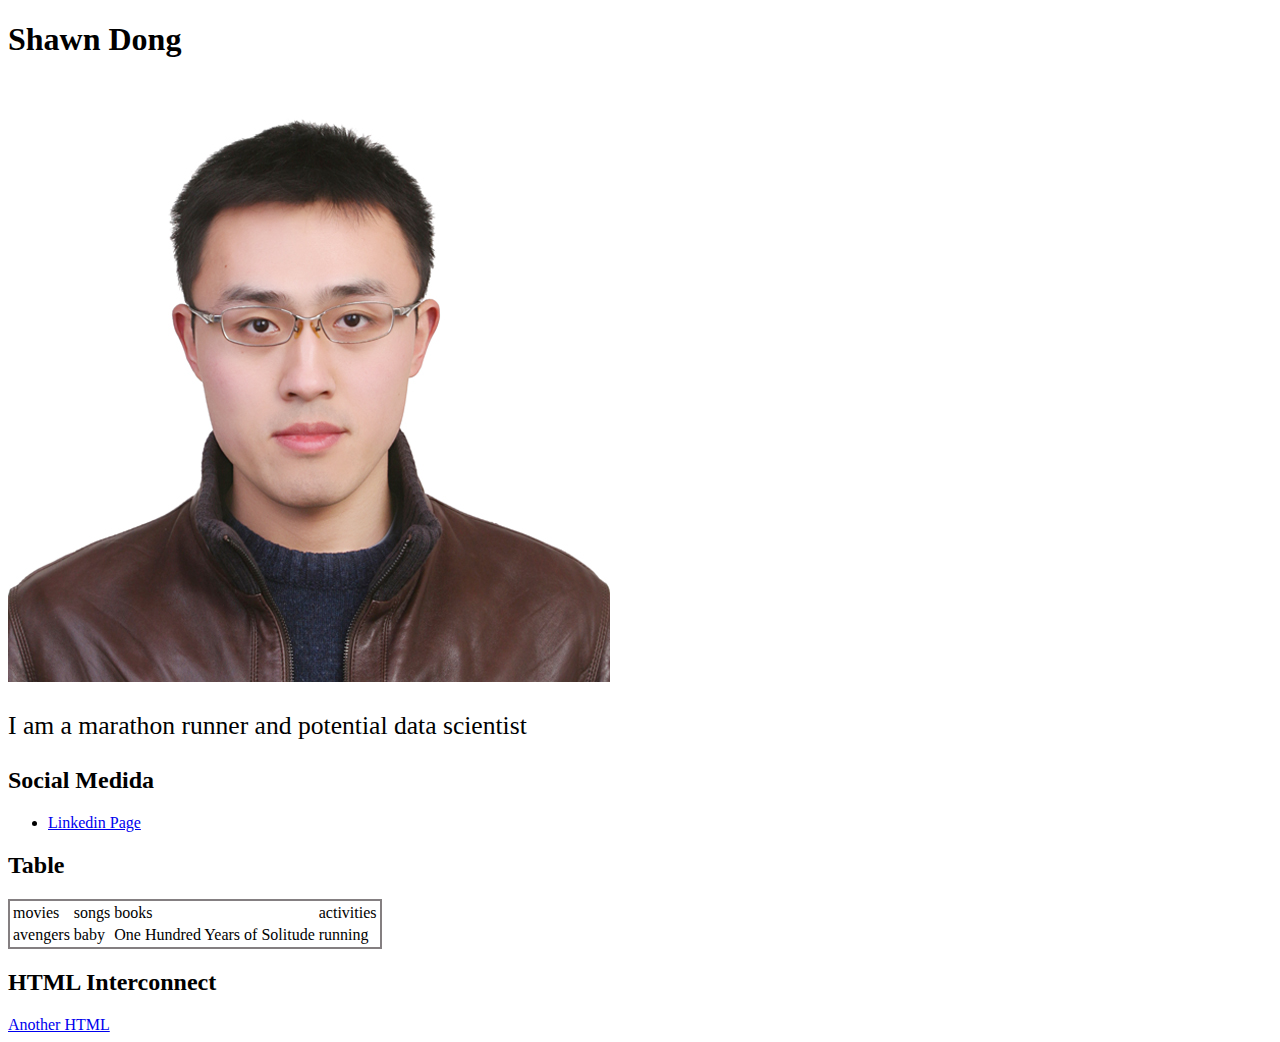
<file: index.html>
<!DOCTYPE html>
<html lang="en-us">
<head>
  <meta charset="UTF-8">
  <title>Basic HTML Bio</title>
</head>

<body>
  <h1>Shawn Dong</h1>
  <img src="assets/pictures/IMG_3005.JPG" alt="Shawn's image">
  <br>

  <p style="font-family: Calibri; font-size: 160%;">I am a marathon runner and potential data scientist</p>

  <h2>Social Medida</h2>
  <ul>
    <li><a href="https://www.linkedin.com/in/shawn-dong/" target="_blank">Linkedin Page</a></li>
  </ul>

  <h2>Table</h2>
  <table style="border: 2px solid rgba(10, 0, 3, 0.5)">
    <tr>
      <td>movies</td>
      <td>songs</td>
      <td>books</td>
      <td>activities</td>
    </tr>
    <tr>
      <td>avengers</td>
      <td>baby</td>
      <td>One Hundred Years of Solitude</td>
      <td>running</td>
    </tr>
  </table>

  <h2>HTML Interconnect</h2>
  <a href="/Users/apple/Documents/UT_Data_BootCamp/class-content/12-Web/1/Activities/04-Stu_MyFirst_HTML/Unsolved/my-first.html" target="_blank">Another HTML</a>

</body>

</html>
</file>
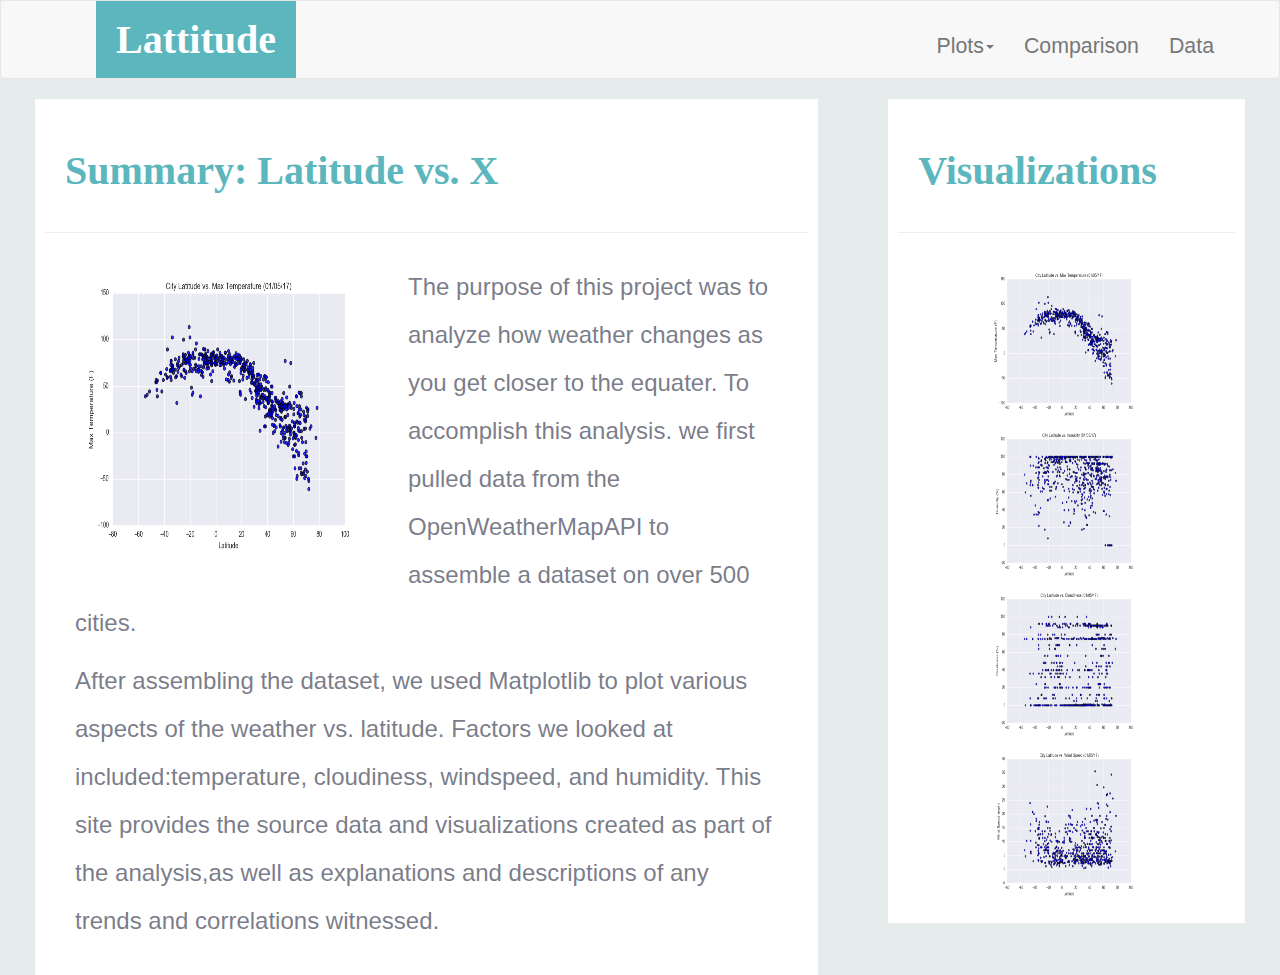
<file: Web Application/index.html>
<!DOCTYPE <!DOCTYPE html>
<html>
<head>
    <meta charset="utf-8" />
    <meta http-equiv="X-UA-Compatible" content="IE=edge">
    <title>Bootstrap Visualization Dash</title>
    <meta name="viewport" content="width=device-width, initial-scale=1">
    <link rel="stylesheet" href="styles.css" />
    <!-- load bootstrap last -->
    <link rel="stylesheet" href="https://maxcdn.bootstrapcdn.com/bootstrap/3.3.7/css/bootstrap.min.css" integrity="sha384-BVYiiSIFeK1dGmJRAkycuHAHRg32OmUcww7on3RYdg4Va+PmSTsz/K68vbdEjh4u" crossorigin="anonymous">
</head>

<style>
    body {background-color: rgb(230, 236, 235)}
</style>

<body>
    <!-- set up the nav bar -->
    <nav class="navbar navbar-default">
        <div class="container-fluid">
            <div class="navbar-header">
                <a href="./index.html" id="header"><font color="white">Lattitude</font></a>
            </div>
            <ul class="nav navbar-nav navbar-right">
                <li class="dropdown">
                    <a class="dropdown-toggle" data-toggle="dropdown" href="#">
                        Plots<span class="caret"></span>
                    </a>
                    <ul class="dropdown-menu">
                        <li><a href="./MaxTemperature.html">Max Temperature</a></li>
                        <li><a href="./Humidity.html">Humidity</a></li>
                        <li><a href="./Cloudiness.html">Cloudiness</a></li>
                        <li><a href="./WindSpeed.html">Wind Speed</a></li>
                    </ul>
                </li>
                <li><a href="./Comparison.html">Comparison</a></li>
                <li><a href="./Data.html">Data</a></li>
            </ul>
        </div>
    </nav>

    <div class="container-fluid">
        <div class="row justify-content-around">
            <div class="col-sm-12 col-lg-8">
                <div class="header-box">
                    <div class="page-header">
                        <h1 class="title">Summary: Latitude vs. X</h1>
                    </div>
                    <div class="image-box">
                        <div class="left-image">
                            <img src="./Resources/assets/images/Fig1.png" alt="Latitude vs. Max Temperature" height="300" width="300" align="left">
                        </div>
                        <p class="paragraph"> 
                            The purpose of this project was to analyze how weather changes as you get closer to the equater. To accomplish this analysis. we first pulled data from the OpenWeatherMapAPI to assemble a dataset on over 500 cities.
                        </p>
                        <p class="paragraph">
                            After assembling the dataset, we used Matplotlib to plot various aspects of the weather vs. latitude. Factors we looked at included:temperature, cloudiness, windspeed, and humidity. This site provides the source data and visualizations created as part of the analysis,as well as explanations and descriptions of any trends and correlations witnessed.
                        </p>
                    </div>
                </div>
            </div>
            <div class="col-sm-12 col-lg-4">
                <div class="header-box">
                    <div class="page-header">
                        <h1 class="title">Visualizations</h1>
                    </div>
                    <div class="image-box">
                        <a href="./MaxTemperature.html">
                            <img src="./Resources/assets/images/Fig1.png" alt="Latitude vs. Max Temperature" class="imgnav">
                        </a>
                        <a href="./Humidity.html">
                            <img src="./Resources/assets/images/Fig2.png" alt="Latitude vs. Humidity" class="imgnav">
                        </a>
                        <a href="./Cloudiness.html">
                            <img src="./Resources/assets/images/Fig3.png" alt="Latitude vs. Cloudiness" class="imgnav">
                        </a>
                        <a href="./WindSpeed.html">
                            <img src="./Resources/assets/images/Fig4.png" alt="Latitude vs. WindSpeed" class="imgnav">
                        </a>
                    </div>
                </div>
            </div>
        </div>
    </div>
    

    <script src="https://code.jquery.com/jquery-3.3.1.slim.min.js" integrity="sha384-q8i/X+965DzO0rT7abK41JStQIAqVgRVzpbzo5smXKp4YfRvH+8abtTE1Pi6jizo" crossorigin="anonymous"></script>
    <script src="https://cdnjs.cloudflare.com/ajax/libs/popper.js/1.14.3/umd/popper.min.js" integrity="sha384-ZMP7rVo3mIykV+2+9J3UJ46jBk0WLaUAdn689aCwoqbBJiSnjAK/l8WvCWPIPm49" crossorigin="anonymous"></script>
    <script src="https://stackpath.bootstrapcdn.com/bootstrap/4.1.3/js/bootstrap.min.js" integrity="sha384-ChfqqxuZUCnJSK3+MXmPNIyE6ZbWh2IMqE241rYiqJxyMiZ6OW/JmZQ5stwEULTy" crossorigin="anonymous"></script>
</body>
</html>
</file>
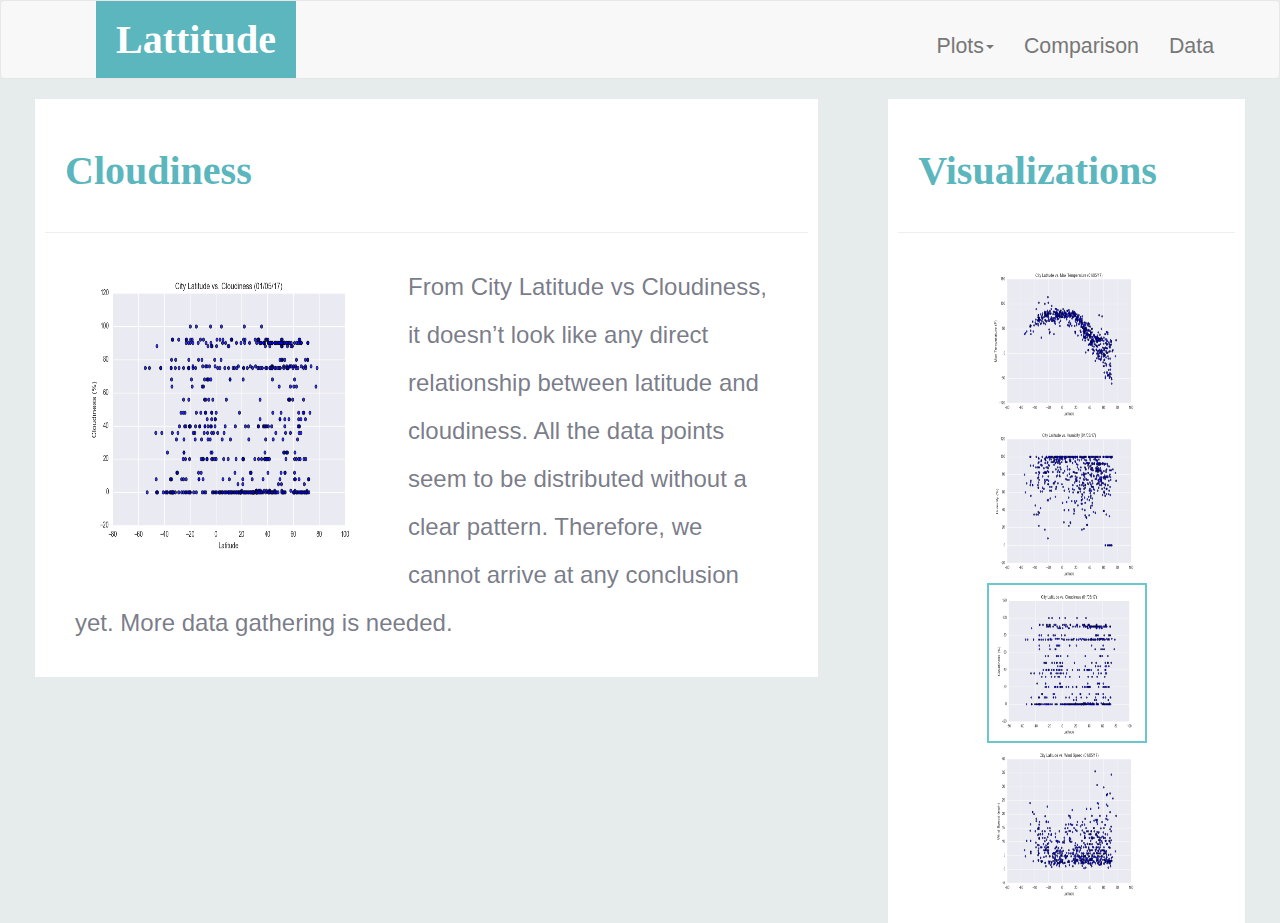
<file: Cloudiness.html>
<!DOCTYPE <!DOCTYPE html>
<html>
<head>
    <meta charset="utf-8" />
    <meta http-equiv="X-UA-Compatible" content="IE=edge">
    <title>Bootstrap Visualization Dash</title>
    <meta name="viewport" content="width=device-width, initial-scale=1">
    <link rel="stylesheet" href="styles.css" />
    <!-- load bootstrap last -->
    <link rel="stylesheet" href="https://maxcdn.bootstrapcdn.com/bootstrap/3.3.7/css/bootstrap.min.css" integrity="sha384-BVYiiSIFeK1dGmJRAkycuHAHRg32OmUcww7on3RYdg4Va+PmSTsz/K68vbdEjh4u" crossorigin="anonymous">
</head>

<style>
    body {background-color: rgb(230, 236, 235)}
</style>

<body>
    <!-- set up the nav bar -->
    <nav class="navbar navbar-default">
        <div class="container-fluid">
            <div class="navbar-header">
                <a href="./index.html" id="header"><font color="white">Lattitude</font></a>
            </div>
            <ul class="nav navbar-nav navbar-right">
                <li class="dropdown">
                    <a class="dropdown-toggle" data-toggle="dropdown" href="#">
                        Plots<span class="caret"></span>
                    </a>
                    <ul class="dropdown-menu">
                        <li><a href="./MaxTemperature.html">Max Temperature</a></li>
                        <li><a href="./Humidity.html">Humidity</a></li>
                        <li><a href="./Cloudiness.html">Cloudiness</a></li>
                        <li><a href="./WindSpeed.html">Wind Speed</a></li>
                    </ul>
                </li>
                <li><a href="./Comparison.html">Comparison</a></li>
                <li><a href="./Data.html">Data</a></li>
            </ul>
        </div>
    </nav>

    <div class="container-fluid">
        <div class="row justify-content-around">
            <div class="col-sm-12 col-lg-8">
                <div class="header-box">
                    <div class="page-header">
                        <h1 class="title">Cloudiness</h1>
                    </div>
                    <div class="image-box">
                        <div class="left-image">
                            <img src="./Resources/assets/images/Fig3.png" alt="Latitude vs. Cloudiness" height="300" width="300" align="left">
                        </div>
                        <p class="paragraph"> 
                            From City Latitude vs Cloudiness, it doesn’t look like any direct relationship between latitude and cloudiness. All the data points seem to be distributed without a clear pattern. Therefore, we cannot arrive at any conclusion yet. More data gathering is needed.
                        </p>
                    </div>
                </div>
            </div>
            <div class="col-sm-12 col-lg-4">
                <div class="header-box">
                    <div class="page-header">
                        <h1 class="title">Visualizations</h1>
                    </div>
                    <div class="image-box">
                        <a href="./MaxTemperature.html">
                            <img src="./Resources/assets/images/Fig1.png" alt="Latitude vs. Max Temperature" class="imgnav">
                        </a>
                        <a href="./Humidity.html">
                            <img src="./Resources/assets/images/Fig2.png" alt="Latitude vs. Humidity" class="imgnav">
                        </a>
                        <a href="./Cloudiness.html">
                            <img src="./Resources/assets/images/Fig3.png" alt="Latitude vs. Cloudiness" class="imgnav active">
                        </a>
                        <a href="./WindSpeed.html">
                            <img src="./Resources/assets/images/Fig4.png" alt="Latitude vs. WindSpeed" class="imgnav">
                        </a>
                    </div>
                </div>
            </div>
        </div>
    </div>
    

    <script src="https://code.jquery.com/jquery-3.3.1.slim.min.js" integrity="sha384-q8i/X+965DzO0rT7abK41JStQIAqVgRVzpbzo5smXKp4YfRvH+8abtTE1Pi6jizo" crossorigin="anonymous"></script>
    <script src="https://cdnjs.cloudflare.com/ajax/libs/popper.js/1.14.3/umd/popper.min.js" integrity="sha384-ZMP7rVo3mIykV+2+9J3UJ46jBk0WLaUAdn689aCwoqbBJiSnjAK/l8WvCWPIPm49" crossorigin="anonymous"></script>
    <script src="https://stackpath.bootstrapcdn.com/bootstrap/4.1.3/js/bootstrap.min.js" integrity="sha384-ChfqqxuZUCnJSK3+MXmPNIyE6ZbWh2IMqE241rYiqJxyMiZ6OW/JmZQ5stwEULTy" crossorigin="anonymous"></script>
</body>
</html>
</file>
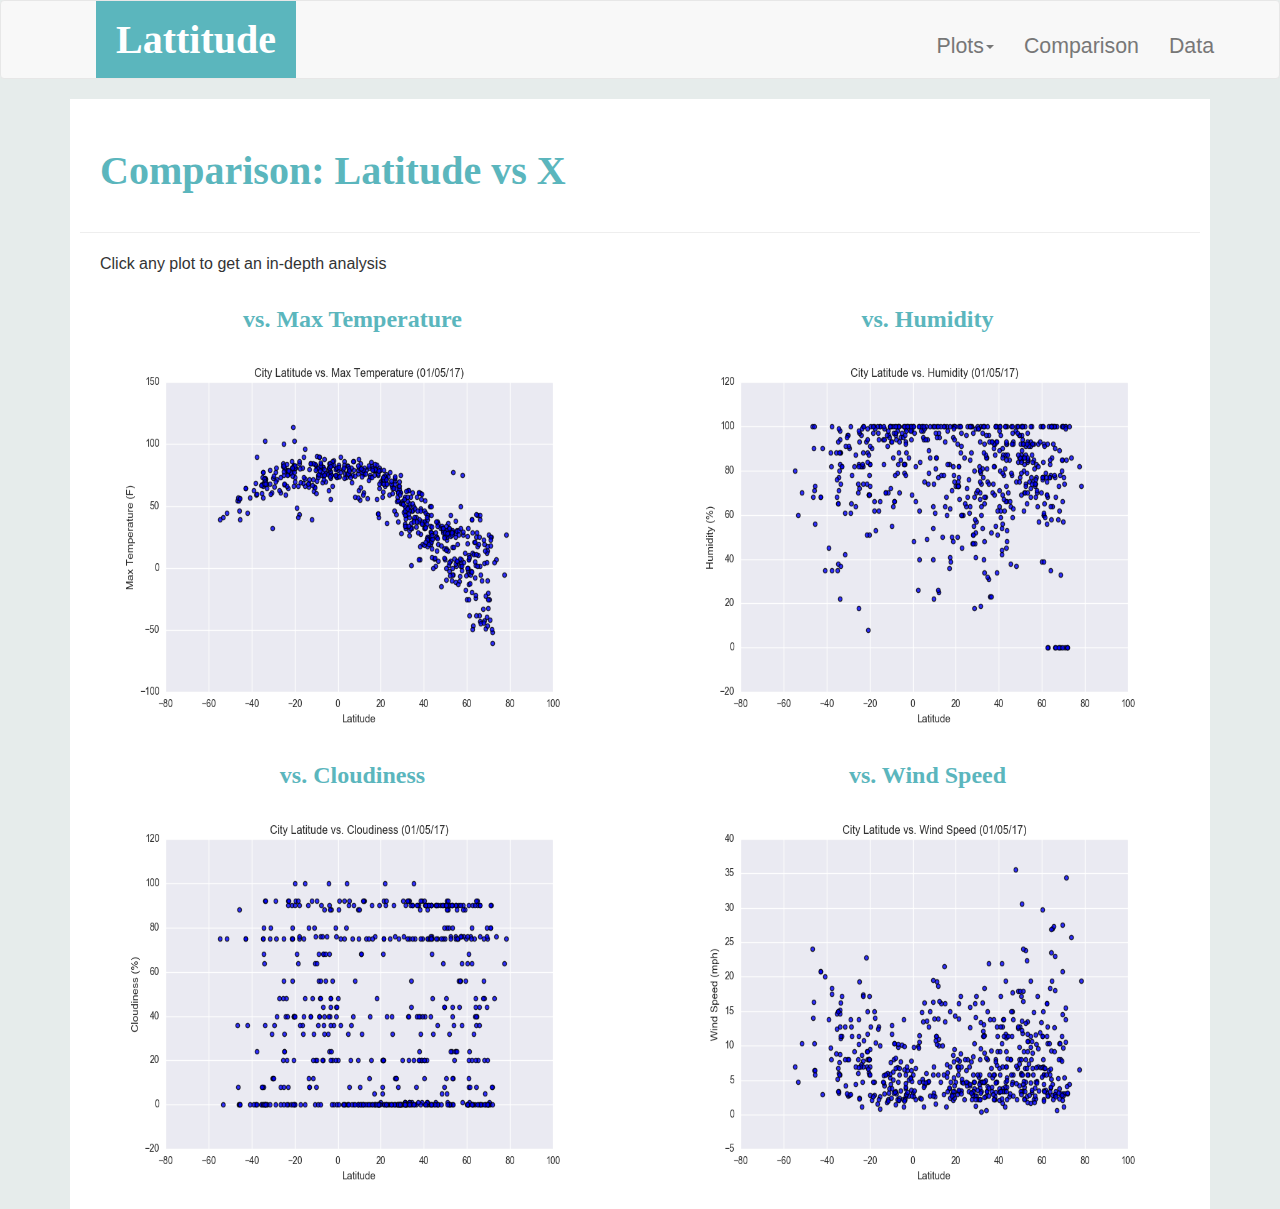
<file: Comparison.html>
<!DOCTYPE <!DOCTYPE html>
<html>
<head>
    <meta charset="utf-8" />
    <meta http-equiv="X-UA-Compatible" content="IE=edge">
    <title>Bootstrap Visualization Dash</title>
    <meta name="viewport" content="width=device-width, initial-scale=1">
    <link rel="stylesheet" href="styles.css" />
    <link rel="stylesheet" href="https://maxcdn.bootstrapcdn.com/bootstrap/3.3.7/css/bootstrap.min.css" integrity="sha384-BVYiiSIFeK1dGmJRAkycuHAHRg32OmUcww7on3RYdg4Va+PmSTsz/K68vbdEjh4u" crossorigin="anonymous">
</head>

<style>
    body {background-color: rgb(230, 236, 235)}
</style>

<body>
    <!-- set up the nav bar -->
    <nav class="navbar navbar-default">
        <div class="container-fluid">
            <div class="navbar-header">
                <a href="./index.html" id="header"><font color="white">Lattitude</font></a>
            </div>
            <ul class="nav navbar-nav navbar-right">
                <li class="dropdown">
                    <a class="dropdown-toggle" data-toggle="dropdown" href="#">
                        Plots<span class="caret"></span>
                    </a>
                    <ul class="dropdown-menu">
                        <li><a href="./MaxTemperature.html">Max Temperature</a></li>
                        <li><a href="./Humidity.html">Humidity</a></li>
                        <li><a href="./Cloudiness.html">Cloudiness</a></li>
                        <li><a href="./WindSpeed.html">Wind Speed</a></li>
                    </ul>
                </li>
                <li><a href="./Comparison.html">Comparison</a></li>
                <li><a href="./Data.html">Data</a></li>
            </ul>
        </div>
    </nav>

    <div class="container">
        <div class="box">
            <div class="page-header">
                <h1 class="title">Comparison: Latitude vs X</h1>
            </div>
            <p class="instruction">Click any plot to get an in-depth analysis</p>
            <div class="comparison-img-box">
            <div class="row justify-content-around">
                <div class="col-md-12 col-lg-6">
                    <h3 class="comparison-subtitle">vs. Max Temperature</h3>
                    <a href="./MaxTemperature.html">
                        <img src="./Resources/assets/images/Fig1.png" alt="Latitude vs. Max Temperature" class="comparison-img">
                    </a>
                </div>
                <div class="col-md-12 col-lg-6">
                    <h3 class="comparison-subtitle">vs. Humidity</h3>
                    <a href="./Humidity.html">
                        <img src="./Resources/assets/images/Fig2.png" alt="Latitude vs. Humidity" class="comparison-img">
                    </a>
                </div>
                <div class="col-md-12 col-lg-6">
                    <h3 class="comparison-subtitle">vs. Cloudiness</h3>
                    <a href="./Cloudiness.html">
                        <img src="./Resources/assets/images/Fig3.png" alt="Latitude vs. Cloudiness" class="comparison-img">
                    </a>
                </div>
                <div class="col-md-12 col-lg-6">
                    <h3 class="comparison-subtitle">vs. Wind Speed</h3>
                    <a href="./WindSpeed.html">
                        <img src="./Resources/assets/images/Fig4.png" alt="Latitude vs. WindSpeed" height="400" width="500" class="comparison-img">
                    </a>
                </div>
            </div>
        </div>
    </div>

    <script src="https://code.jquery.com/jquery-3.3.1.slim.min.js" integrity="sha384-q8i/X+965DzO0rT7abK41JStQIAqVgRVzpbzo5smXKp4YfRvH+8abtTE1Pi6jizo" crossorigin="anonymous"></script>
    <script src="https://cdnjs.cloudflare.com/ajax/libs/popper.js/1.14.3/umd/popper.min.js" integrity="sha384-ZMP7rVo3mIykV+2+9J3UJ46jBk0WLaUAdn689aCwoqbBJiSnjAK/l8WvCWPIPm49" crossorigin="anonymous"></script>
    <script src="https://stackpath.bootstrapcdn.com/bootstrap/4.1.3/js/bootstrap.min.js" integrity="sha384-ChfqqxuZUCnJSK3+MXmPNIyE6ZbWh2IMqE241rYiqJxyMiZ6OW/JmZQ5stwEULTy" crossorigin="anonymous"></script>

</body>
</html>
</file>
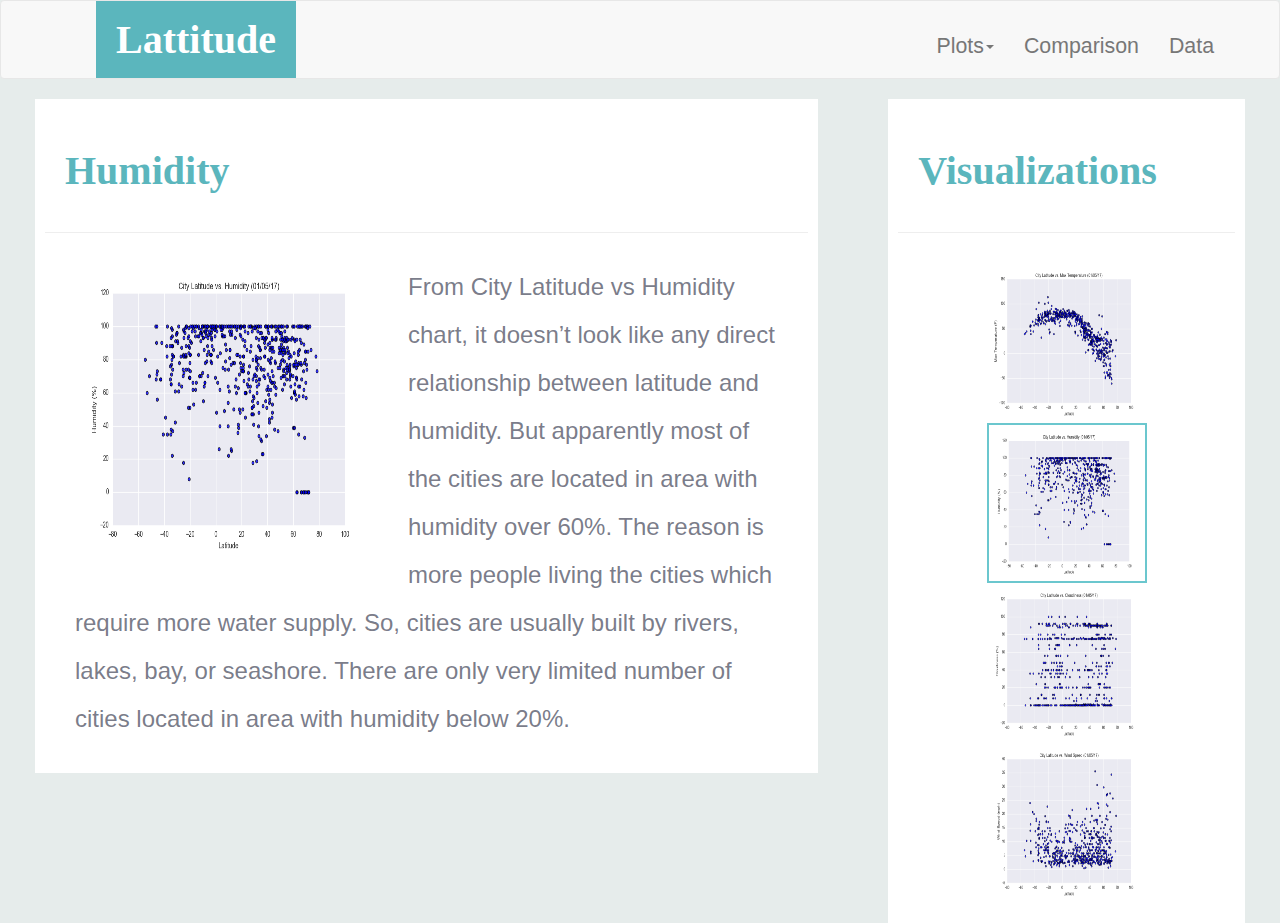
<file: Humidity.html>
<!DOCTYPE <!DOCTYPE html>
<html>
<head>
    <meta charset="utf-8" />
    <meta http-equiv="X-UA-Compatible" content="IE=edge">
    <title>Bootstrap Visualization Dash</title>
    <meta name="viewport" content="width=device-width, initial-scale=1">
    <link rel="stylesheet" href="styles.css" />
    <!-- load bootstrap last -->
    <link rel="stylesheet" href="https://maxcdn.bootstrapcdn.com/bootstrap/3.3.7/css/bootstrap.min.css" integrity="sha384-BVYiiSIFeK1dGmJRAkycuHAHRg32OmUcww7on3RYdg4Va+PmSTsz/K68vbdEjh4u" crossorigin="anonymous">
</head>

<style>
    body {background-color: rgb(230, 236, 235)}
</style>

<body>
    <!-- set up the nav bar -->
    <nav class="navbar navbar-default">
        <div class="container-fluid">
            <div class="navbar-header">
                <a href="./index.html" id="header"><font color="white">Lattitude</font></a>
            </div>
            <ul class="nav navbar-nav navbar-right">
                <li class="dropdown">
                    <a class="dropdown-toggle" data-toggle="dropdown" href="#">
                        Plots<span class="caret"></span>
                    </a>
                    <ul class="dropdown-menu">
                        <li><a href="./MaxTemperature.html">Max Temperature</a></li>
                        <li><a href="./Humidity.html">Humidity</a></li>
                        <li><a href="./Cloudiness.html">Cloudiness</a></li>
                        <li><a href="./WindSpeed.html">Wind Speed</a></li>
                    </ul>
                </li>
                <li><a href="./Comparison.html">Comparison</a></li>
                <li><a href="./Data.html">Data</a></li>
            </ul>
        </div>
    </nav>

    <div class="container-fluid">
        <div class="row justify-content-around">
            <div class="col-sm-12 col-lg-8">
                <div class="header-box">
                    <div class="page-header">
                        <h1 class="title">Humidity</h1>
                    </div>
                    <div class="image-box">
                        <div class="left-image">
                            <img src="./Resources/assets/images/Fig2.png" alt="Latitude vs. Humidity" height="300" width="300" align="left">
                        </div>
                        <p class="paragraph"> 
                            From City Latitude vs Humidity chart, it doesn’t look like any direct relationship between latitude and humidity. But apparently most of the cities are located in area with humidity over 60%. The reason is more people living the cities which require more water supply. So, cities are usually built by rivers, lakes, bay, or seashore. There are only very limited number of cities located in area with humidity below 20%.
                        </p>
                    </div>
                </div>
            </div>
            <div class="col-sm-12 col-lg-4">
                <div class="header-box">
                    <div class="page-header">
                        <h1 class="title">Visualizations</h1>
                    </div>
                    <div class="image-box">
                        <a href="./MaxTemperature.html">
                            <img src="./Resources/assets/images/Fig1.png" alt="Latitude vs. Max Temperature" class="imgnav">
                        </a>
                        <a href="./Humidity.html">
                            <img src="./Resources/assets/images/Fig2.png" alt="Latitude vs. Humidity" class="imgnav active">
                        </a>
                        <a href="./Cloudiness.html">
                            <img src="./Resources/assets/images/Fig3.png" alt="Latitude vs. Cloudiness" class="imgnav">
                        </a>
                        <a href="./WindSpeed.html">
                            <img src="./Resources/assets/images/Fig4.png" alt="Latitude vs. WindSpeed" class="imgnav">
                        </a>
                    </div>
                </div>
            </div>
        </div>
    </div>
    

    <script src="https://code.jquery.com/jquery-3.3.1.slim.min.js" integrity="sha384-q8i/X+965DzO0rT7abK41JStQIAqVgRVzpbzo5smXKp4YfRvH+8abtTE1Pi6jizo" crossorigin="anonymous"></script>
    <script src="https://cdnjs.cloudflare.com/ajax/libs/popper.js/1.14.3/umd/popper.min.js" integrity="sha384-ZMP7rVo3mIykV+2+9J3UJ46jBk0WLaUAdn689aCwoqbBJiSnjAK/l8WvCWPIPm49" crossorigin="anonymous"></script>
    <script src="https://stackpath.bootstrapcdn.com/bootstrap/4.1.3/js/bootstrap.min.js" integrity="sha384-ChfqqxuZUCnJSK3+MXmPNIyE6ZbWh2IMqE241rYiqJxyMiZ6OW/JmZQ5stwEULTy" crossorigin="anonymous"></script>
</body>
</html>
</file>
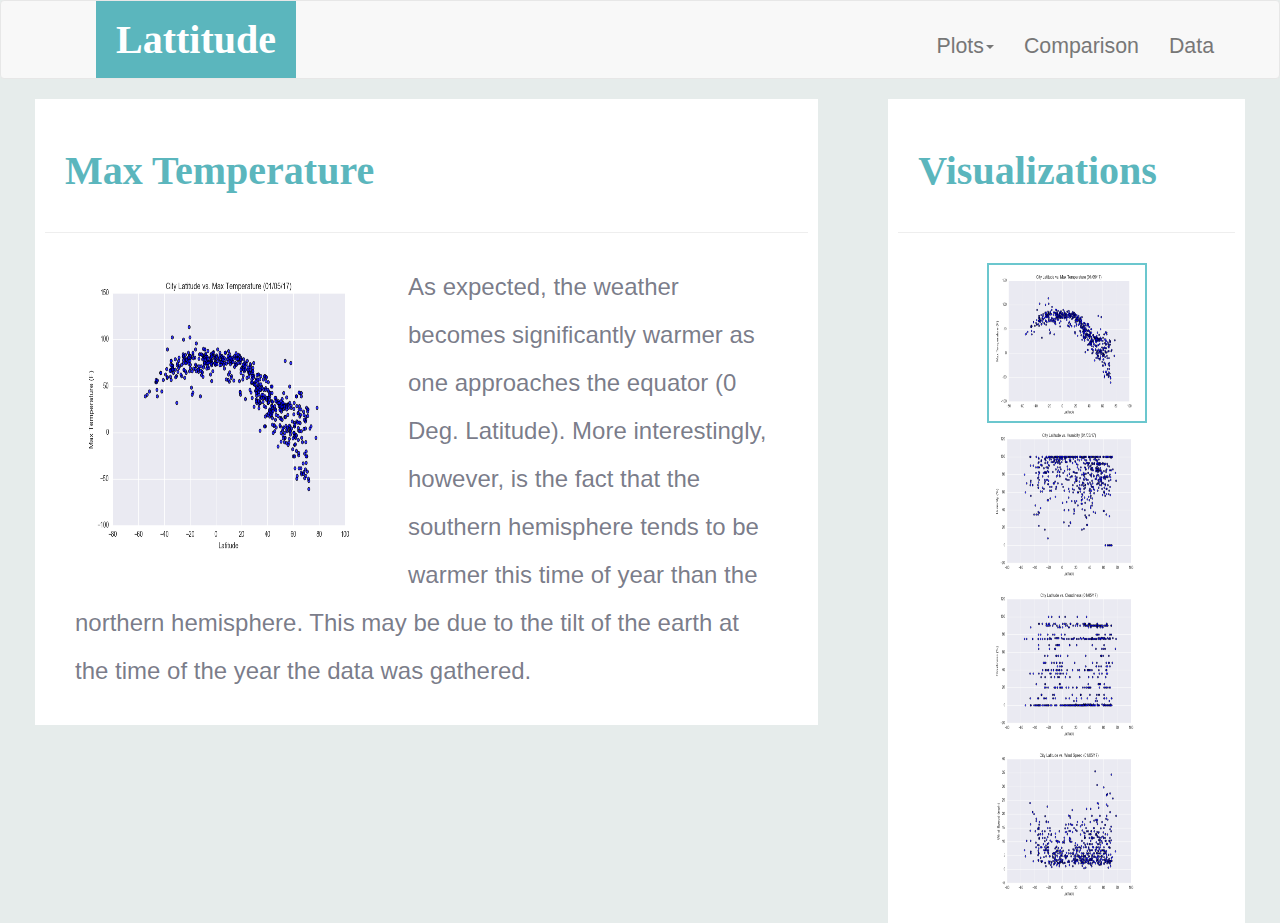
<file: MaxTemperature.html>
<!DOCTYPE <!DOCTYPE html>
<html>
<head>
    <meta charset="utf-8" />
    <meta http-equiv="X-UA-Compatible" content="IE=edge">
    <title>Bootstrap Visualization Dash</title>
    <meta name="viewport" content="width=device-width, initial-scale=1">
    <link rel="stylesheet" href="styles.css" />
    <!-- load bootstrap last -->
    <link rel="stylesheet" href="https://maxcdn.bootstrapcdn.com/bootstrap/3.3.7/css/bootstrap.min.css" integrity="sha384-BVYiiSIFeK1dGmJRAkycuHAHRg32OmUcww7on3RYdg4Va+PmSTsz/K68vbdEjh4u" crossorigin="anonymous">
</head>

<style>
    body {background-color: rgb(230, 236, 235)}
</style>

<body>
    <!-- set up the nav bar -->
    <nav class="navbar navbar-default">
        <div class="container-fluid">
            <div class="navbar-header">
                <a href="./index.html" id="header"><font color="white">Lattitude</font></a>
            </div>
            <ul class="nav navbar-nav navbar-right">
                <li class="dropdown">
                    <a class="dropdown-toggle" data-toggle="dropdown" href="#">
                        Plots<span class="caret"></span>
                    </a>
                    <ul class="dropdown-menu">
                        <li><a href="./MaxTemperature.html">Max Temperature</a></li>
                        <li><a href="./Humidity.html">Humidity</a></li>
                        <li><a href="./Cloudiness.html">Cloudiness</a></li>
                        <li><a href="./WindSpeed.html">Wind Speed</a></li>
                    </ul>
                </li>
                <li><a href="./Comparison.html">Comparison</a></li>
                <li><a href="./Data.html">Data</a></li>
            </ul>
        </div>
    </nav>

    <div class="container-fluid">
        <div class="row justify-content-around">
            <div class="col-sm-12 col-lg-8">
                <div class="header-box">
                    <div class="page-header">
                        <h1 class="title">Max Temperature</h1>
                    </div>
                    <div class="image-box">
                        <div class="left-image">
                            <img src="./Resources/assets/images/Fig1.png" alt="Latitude vs. Max Temperature" height="300" width="300" align="left">
                        </div>
                        <p class="paragraph"> 
                            As expected, the weather becomes significantly warmer as one approaches the equator (0 Deg. Latitude). 
                            More interestingly, however, is the fact that the southern hemisphere tends to be warmer this time of year
                            than the northern hemisphere.  This may be due to the tilt of the earth at the time of the year the data was gathered.
                        </p>
                    </div>
                </div>
            </div>
            <div class="col-sm-12 col-lg-4">
                <div class="header-box">
                    <div class="page-header">
                        <h1 class="title">Visualizations</h1>
                    </div>
                    <div class="image-box">
                        <a href="./MaxTemperature.html">
                            <img src="./Resources/assets/images/Fig1.png" alt="Latitude vs. Max Temperature" class="imgnav active">
                        </a>
                        <a href="./Humidity.html">
                            <img src="./Resources/assets/images/Fig2.png" alt="Latitude vs. Humidity" class="imgnav">
                        </a>
                        <a href="./Cloudiness.html">
                            <img src="./Resources/assets/images/Fig3.png" alt="Latitude vs. Cloudiness" class="imgnav">
                        </a>
                        <a href="./WindSpeed.html">
                            <img src="./Resources/assets/images/Fig4.png" alt="Latitude vs. WindSpeed" class="imgnav">
                        </a>
                    </div>
                </div>
            </div>
        </div>
    </div>
    

    <script src="https://code.jquery.com/jquery-3.3.1.slim.min.js" integrity="sha384-q8i/X+965DzO0rT7abK41JStQIAqVgRVzpbzo5smXKp4YfRvH+8abtTE1Pi6jizo" crossorigin="anonymous"></script>
    <script src="https://cdnjs.cloudflare.com/ajax/libs/popper.js/1.14.3/umd/popper.min.js" integrity="sha384-ZMP7rVo3mIykV+2+9J3UJ46jBk0WLaUAdn689aCwoqbBJiSnjAK/l8WvCWPIPm49" crossorigin="anonymous"></script>
    <script src="https://stackpath.bootstrapcdn.com/bootstrap/4.1.3/js/bootstrap.min.js" integrity="sha384-ChfqqxuZUCnJSK3+MXmPNIyE6ZbWh2IMqE241rYiqJxyMiZ6OW/JmZQ5stwEULTy" crossorigin="anonymous"></script>
</body>
</html>
</file>
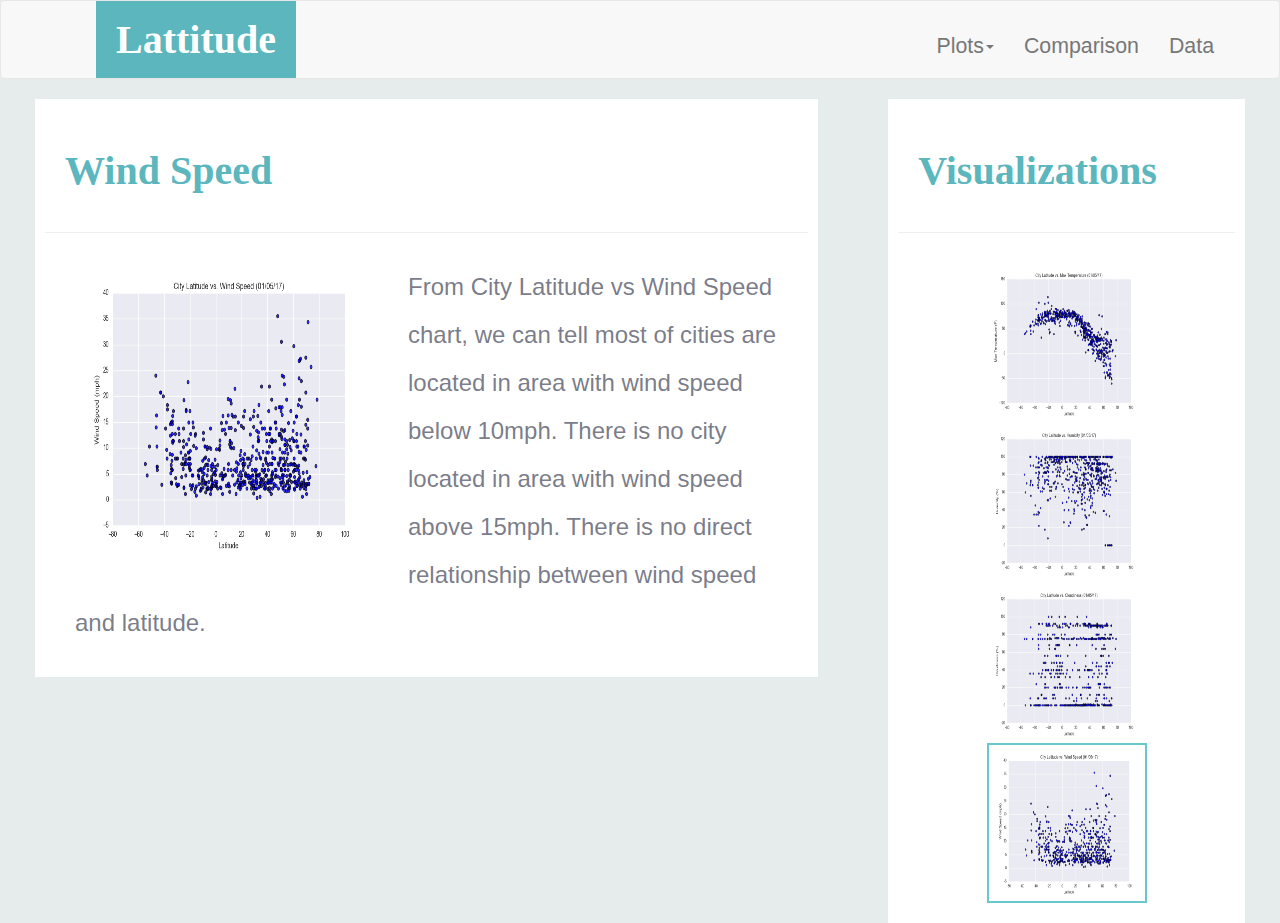
<file: WindSpeed.html>
<!DOCTYPE <!DOCTYPE html>
<html>
<head>
    <meta charset="utf-8" />
    <meta http-equiv="X-UA-Compatible" content="IE=edge">
    <title>Bootstrap Visualization Dash</title>
    <meta name="viewport" content="width=device-width, initial-scale=1">
    <link rel="stylesheet" href="styles.css" />
    <!-- load bootstrap last -->
    <link rel="stylesheet" href="https://maxcdn.bootstrapcdn.com/bootstrap/3.3.7/css/bootstrap.min.css" integrity="sha384-BVYiiSIFeK1dGmJRAkycuHAHRg32OmUcww7on3RYdg4Va+PmSTsz/K68vbdEjh4u" crossorigin="anonymous">
</head>

<style>
    body {background-color: rgb(230, 236, 235)}
</style>

<body>
    <!-- set up the nav bar -->
    <nav class="navbar navbar-default">
        <div class="container-fluid">
            <div class="navbar-header">
                <a href="./index.html" id="header"><font color="white">Lattitude</font></a>
            </div>
            <ul class="nav navbar-nav navbar-right">
                <li class="dropdown">
                    <a class="dropdown-toggle" data-toggle="dropdown" href="#">
                        Plots<span class="caret"></span>
                    </a>
                    <ul class="dropdown-menu">
                        <li><a href="./MaxTemperature.html">Max Temperature</a></li>
                        <li><a href="./Humidity.html">Humidity</a></li>
                        <li><a href="./Cloudiness.html">Cloudiness</a></li>
                        <li><a href="./WindSpeed.html">Wind Speed</a></li>
                    </ul>
                </li>
                <li><a href="./Comparison.html">Comparison</a></li>
                <li><a href="./Data.html">Data</a></li>
            </ul>
        </div>
    </nav>

    <div class="container-fluid">
        <div class="row justify-content-around">
            <div class="col-sm-12 col-lg-8">
                <div class="header-box">
                    <div class="page-header">
                        <h1 class="title">Wind Speed</h1>
                    </div>
                    <div class="image-box">
                        <div class="left-image">
                            <img src="./Resources/assets/images/Fig4.png" alt="Latitude vs. Wind Speed" height="300" width="300" align="left">
                        </div>
                        <p class="paragraph"> 
                            From City Latitude vs Wind Speed chart, we can tell most of cities are located in area with wind speed below 10mph. There is no city located in area with wind speed above 15mph. There is no direct relationship between wind speed and latitude.
                        </p>
                    </div>
                </div>
            </div>
            <div class="col-sm-12 col-lg-4">
                <div class="header-box">
                    <div class="page-header">
                        <h1 class="title">Visualizations</h1>
                    </div>
                    <div class="image-box">
                        <a href="./MaxTemperature.html">
                            <img src="./Resources/assets/images/Fig1.png" alt="Latitude vs. Max Temperature" class="imgnav">
                        </a>
                        <a href="./Humidity.html">
                            <img src="./Resources/assets/images/Fig2.png" alt="Latitude vs. Humidity" class="imgnav">
                        </a>
                        <a href="./Cloudiness.html">
                            <img src="./Resources/assets/images/Fig3.png" alt="Latitude vs. Cloudiness" class="imgnav">
                        </a>
                        <a href="./WindSpeed.html">
                            <img src="./Resources/assets/images/Fig4.png" alt="Latitude vs. WindSpeed" class="imgnav active">
                        </a>
                    </div>
                </div>
            </div>
        </div>
    </div>
    

    <script src="https://code.jquery.com/jquery-3.3.1.slim.min.js" integrity="sha384-q8i/X+965DzO0rT7abK41JStQIAqVgRVzpbzo5smXKp4YfRvH+8abtTE1Pi6jizo" crossorigin="anonymous"></script>
    <script src="https://cdnjs.cloudflare.com/ajax/libs/popper.js/1.14.3/umd/popper.min.js" integrity="sha384-ZMP7rVo3mIykV+2+9J3UJ46jBk0WLaUAdn689aCwoqbBJiSnjAK/l8WvCWPIPm49" crossorigin="anonymous"></script>
    <script src="https://stackpath.bootstrapcdn.com/bootstrap/4.1.3/js/bootstrap.min.js" integrity="sha384-ChfqqxuZUCnJSK3+MXmPNIyE6ZbWh2IMqE241rYiqJxyMiZ6OW/JmZQ5stwEULTy" crossorigin="anonymous"></script>
</body>
</html>
</file>
<file: Web Application/styles.css>
.navbar-header {
    padding: 10px 20px;
    font-size: 40px;
    margin-left: 80 !important;
    background-color: rgb(91, 182, 189);
    font-family: 'Times New Roman', Times, serif;
    font-weight: bold;
}

.navbar-right{
    margin-right: 30 !important;
    font-size: 16pt;
    padding-top: 20px;
    padding-left: 5px;
    padding-right: 5px;
    color: rgb(117, 115, 115);
}

.header-box{
    padding: 10px;
    background: white;
    align-content: center;
    margin-left: 20px;
    margin-right: 20px;
}

.col-lg-8 .image-box{
    padding: 10px;
    background: white;
    margin-left: 20px;
    margin-right: 20px;
}

.col-lg-4 .image-box{
    padding: 10px;
    /* background: white; */
    text-align: center;
}

.comparison-img-box{
    text-align: center;
}

.comparison-img{
    height: 400px;
    width: 500px;
}

.imgnav {
    height: 160px;
    width: 160px;

}

.imgnav.active{
    border: 2px solid rgb(107, 199, 206);
}

.paragraph{
    line-height: 2;
    font-size: 18pt;
    color: rgba(64, 67, 85, 0.7);
}

.title{
    margin-left: 20px;
    padding-bottom: 20px;
    font-size: 30pt;
    font-weight: bold;
    font-family: 'Times New Roman', Times, serif;
    color: rgb(91, 182, 189);
}

.comparison-subtitle{
    font-family: 'Times New Roman', Times, serif;
    font-weight: bold;
    color: rgb(91, 182, 189);
}

.left-image{
    float: left;
    padding-right: 30px;
}

.box{
    padding: 10px;
    background: white;
    align-content: center;
}

.instruction{
    margin-left: 20px;
    font-size: 12pt;
}

@media (max-width: 768px) {
    .comparison-img{
        height: 600px;
        width: 800px;
    }
}
</file>
<file: styles.css>
.navbar-header {
    padding: 10px 20px;
    font-size: 40px;
    margin-left: 80 !important;
    background-color: rgb(91, 182, 189);
    font-family: 'Times New Roman', Times, serif;
    font-weight: bold;
}

.navbar-right{
    margin-right: 30 !important;
    font-size: 16pt;
    padding-top: 20px;
    padding-left: 5px;
    padding-right: 5px;
    color: rgb(117, 115, 115);
}

.header-box{
    padding: 10px;
    background: white;
    align-content: center;
    margin-left: 20px;
    margin-right: 20px;
}

.col-lg-8 .image-box{
    padding: 10px;
    background: white;
    margin-left: 20px;
    margin-right: 20px;
}

.col-lg-4 .image-box{
    padding: 10px;
    /* background: white; */
    text-align: center;
}

.comparison-img-box{
    text-align: center;
}

.comparison-img{
    height: 400px;
    width: 500px;
}

.imgnav {
    height: 160px;
    width: 160px;

}

.imgnav.active{
    border: 2px solid rgb(107, 199, 206);
}

.paragraph{
    line-height: 2;
    font-size: 18pt;
    color: rgba(64, 67, 85, 0.7);
}

.title{
    margin-left: 20px;
    padding-bottom: 20px;
    font-size: 30pt;
    font-weight: bold;
    font-family: 'Times New Roman', Times, serif;
    color: rgb(91, 182, 189);
}

.comparison-subtitle{
    font-family: 'Times New Roman', Times, serif;
    font-weight: bold;
    color: rgb(91, 182, 189);
}

.left-image{
    float: left;
    padding-right: 30px;
}

.box{
    padding: 10px;
    background: white;
    align-content: center;
}

.instruction{
    margin-left: 20px;
    font-size: 12pt;
}

@media (max-width: 768px) {
    .comparison-img{
        height: 600px;
        width: 800px;
    }
}
</file>
